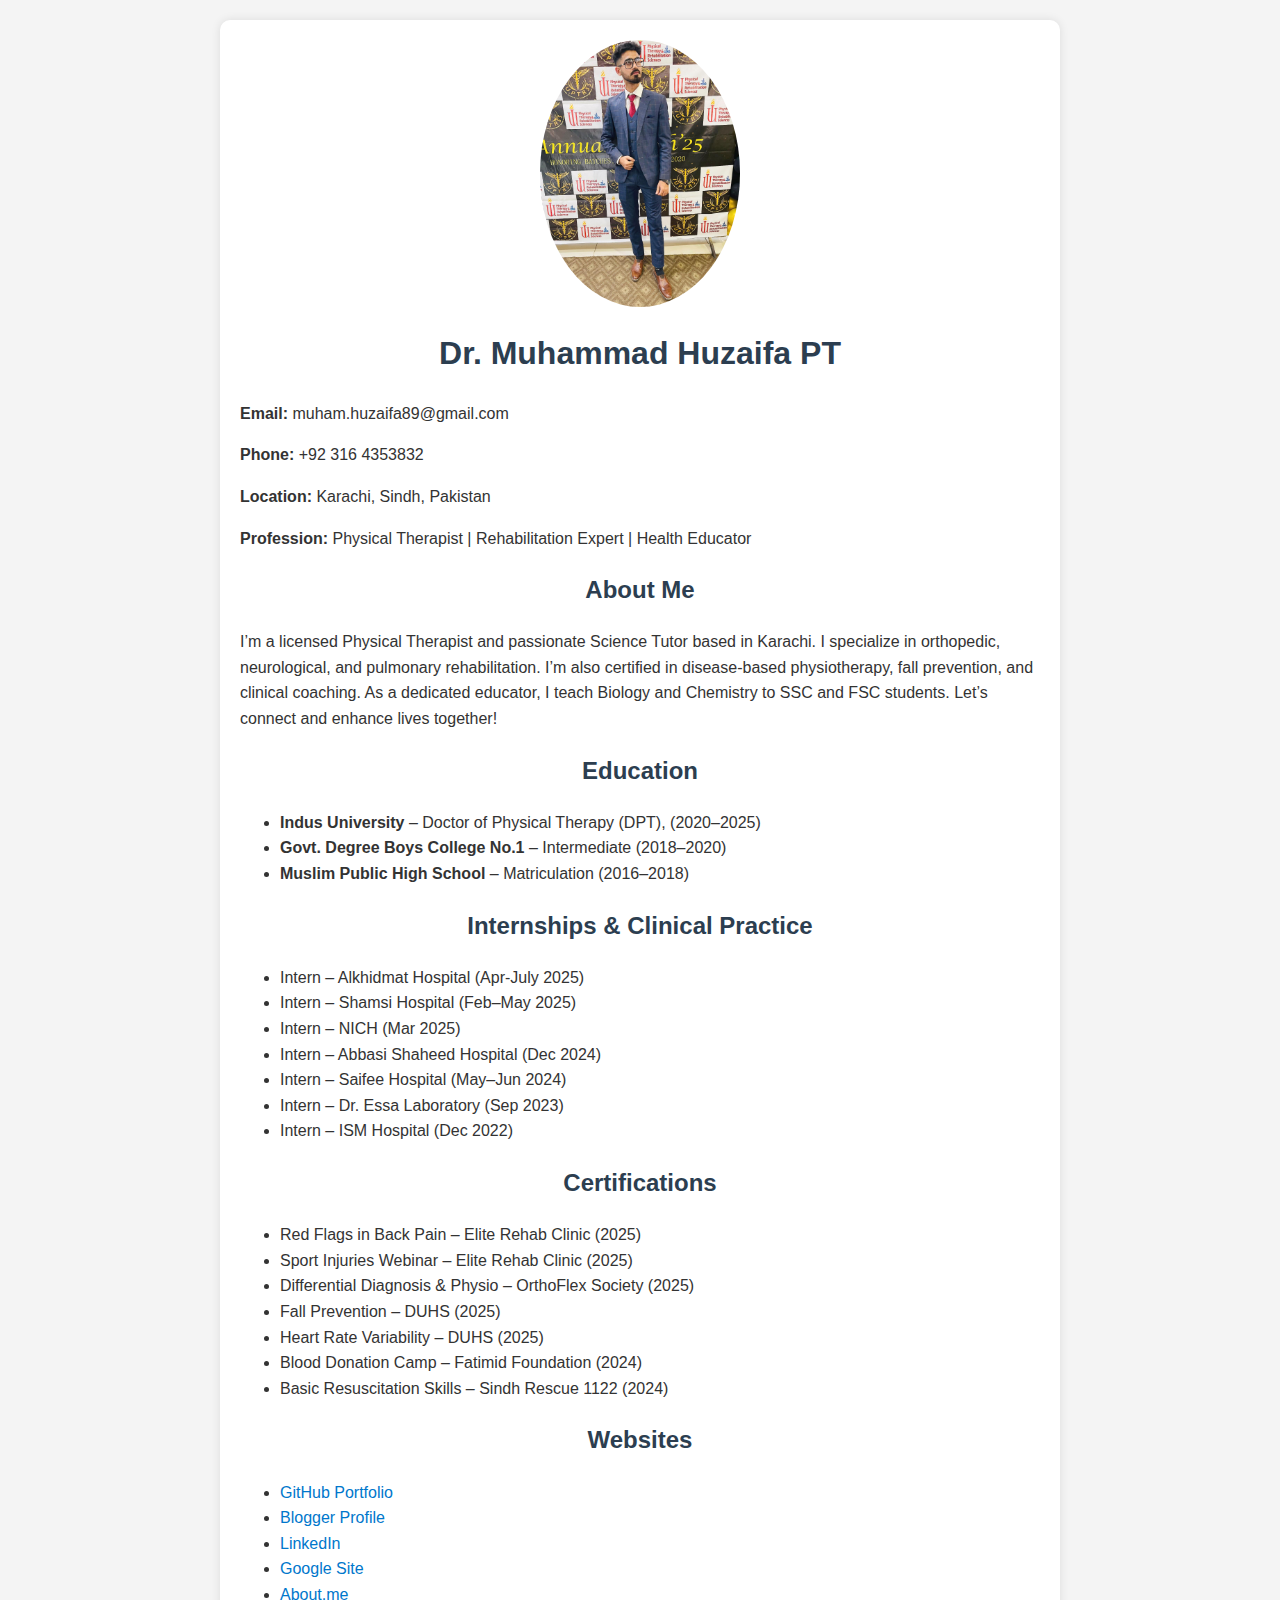
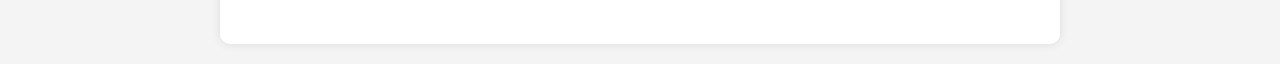
<file: index.html>
<!DOCTYPE html>
<html lang="en">
<head>
    <meta charset="UTF-8">
    <meta name="viewport" content="width=device-width, initial-scale=1.0">
    <meta name="description" content="Dr. Muhammad Huzaifa PT - Physical Therapist, Health Educator, and Science Tutor">
    <title>Dr. Muhammad Huzaifa PT</title>
    <link rel="stylesheet" href="style.css">
</head>
<body>
    <div class="container">
        <img src="profile_image_head_fixed.jpg" alt="Dr. Huzaifa" class="profile-img">
        <h1>Dr. Muhammad Huzaifa PT</h1>
        <p><strong>Email:</strong> muham.huzaifa89@gmail.com</p>
        <p><strong>Phone:</strong> +92 316 4353832</p>
        <p><strong>Location:</strong> Karachi, Sindh, Pakistan</p>
        <p><strong>Profession:</strong> Physical Therapist | Rehabilitation Expert | Health Educator</p>

        <h2>About Me</h2>
        <p>I’m a licensed Physical Therapist and passionate Science Tutor based in Karachi. I specialize in orthopedic, neurological, and pulmonary rehabilitation. I’m also certified in disease-based physiotherapy, fall prevention, and clinical coaching. As a dedicated educator, I teach Biology and Chemistry to SSC and FSC students. Let’s connect and enhance lives together!</p>

        <h2>Education</h2>
        <ul>
            <li><strong>Indus University</strong> – Doctor of Physical Therapy (DPT), (2020–2025)</li>
            <li><strong>Govt. Degree Boys College No.1</strong> – Intermediate (2018–2020)</li>
            <li><strong>Muslim Public High School</strong> – Matriculation (2016–2018)</li>
        </ul>

        <h2>Internships & Clinical Practice</h2>
        <ul>
            <li>Intern – Alkhidmat Hospital (Apr-July 2025)</li>
            <li>Intern – Shamsi Hospital (Feb–May 2025)</li>
            <li>Intern – NICH (Mar 2025)</li>
            <li>Intern – Abbasi Shaheed Hospital (Dec 2024)</li>
            <li>Intern – Saifee Hospital (May–Jun 2024)</li>
            <li>Intern – Dr. Essa Laboratory (Sep 2023)</li>
            <li>Intern – ISM Hospital (Dec 2022)</li>
        </ul>

        <h2>Certifications</h2>
        <ul>
            <li>Red Flags in Back Pain – Elite Rehab Clinic (2025)</li>
            <li>Sport Injuries Webinar – Elite Rehab Clinic (2025)</li>
            <li>Differential Diagnosis & Physio – OrthoFlex Society (2025)</li>
            <li>Fall Prevention – DUHS (2025)</li>
            <li>Heart Rate Variability – DUHS (2025)</li>
            <li>Blood Donation Camp – Fatimid Foundation (2024)</li>
            <li>Basic Resuscitation Skills – Sindh Rescue 1122 (2024)</li>
        </ul>

        <h2>Websites</h2>
        <ul>
            <li><a href="https://drhuzaifa-pt.github.io/" target="_blank">GitHub Portfolio</a></li>
            <li><a href="https://drhuzaifa-pt.blogspot.com/" target="_blank">Blogger Profile</a></li>
            <li><a href=" https://www.linkedin.com/in/drmhuzaifa?utm_source=share&utm_campaign=share_via&utm_content=profile&utm_medium=android_app" target="_blank">LinkedIn</a></li>
            <li><a href="https://sites.google.com/view/dr-muhammad-huzaifa-pt/" target="_blank">Google Site</a></li>
            <li><a href="https://about.me/drhuzaifa-PT" target="_blank">About.me</a></li>
        </ul>
    </div>
</body>
</html>
</file>
<file: style.css>
body {
    font-family: Arial, sans-serif;
    line-height: 1.6;
    background-color: #f4f4f4;
    color: #333;
    margin: 0;
    padding: 20px;
}
.container {
    max-width: 800px;
    background: #fff;
    padding: 20px;
    margin: auto;
    box-shadow: 0 0 10px rgba(0,0,0,0.1);
    border-radius: 10px;
}
.profile-img {
    display: block;
    max-width: 200px;
    border-radius: 50%;
    margin: 0 auto 20px;
}
h1, h2 {
    text-align: center;
    color: #2c3e50;
}
a {
    color: #0077cc;
    text-decoration: none;
}
a:hover {
    text-decoration: underline;
}
</file>
